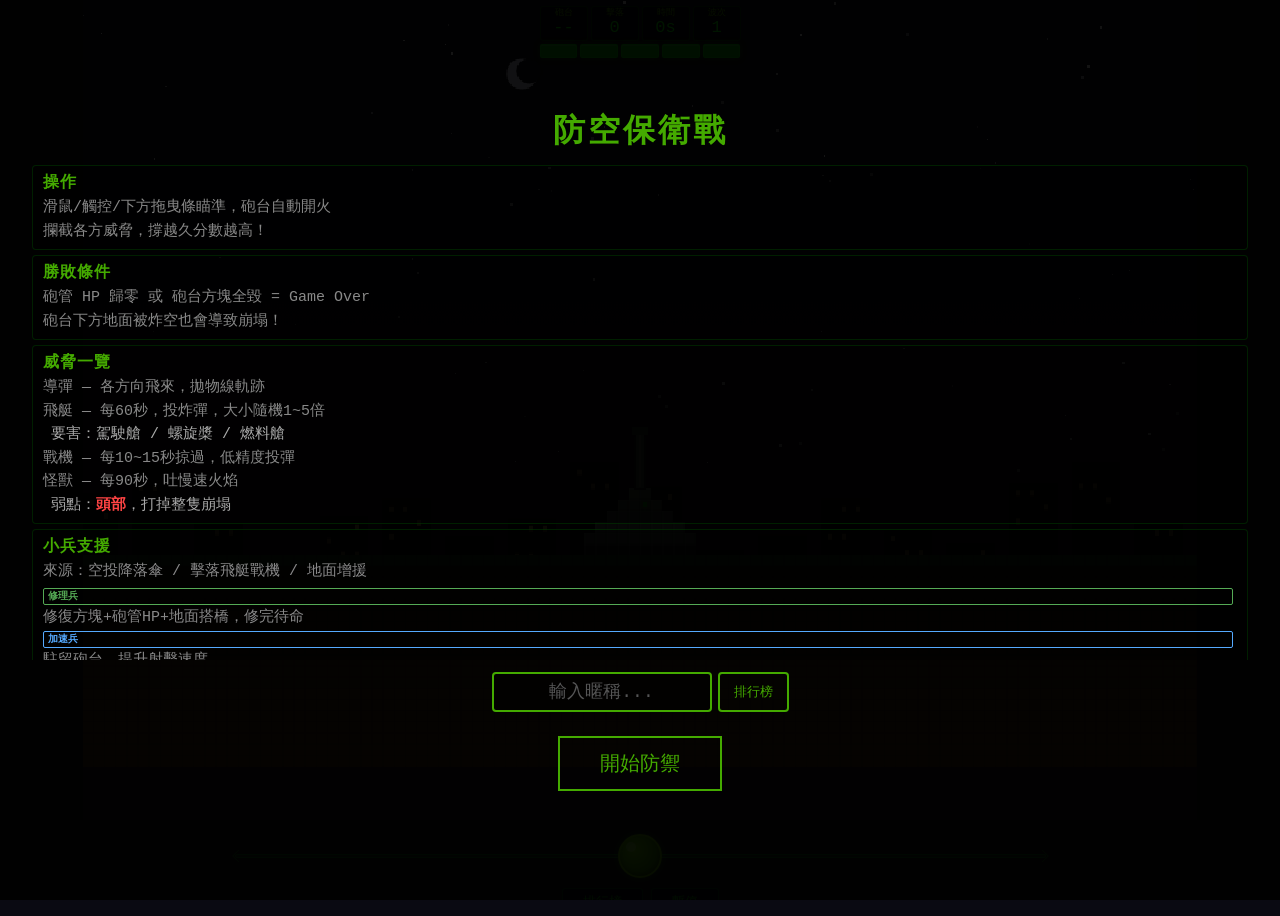
<file: index.html>
<!DOCTYPE html>
<html lang="zh-TW">
<head>
<meta charset="UTF-8">
<meta name="viewport" content="width=device-width, initial-scale=1.0, maximum-scale=1.0, minimum-scale=1.0, user-scalable=no, viewport-fit=cover">
<title>防空保衛戰 - Air Defense</title>
<link rel="stylesheet" href="css/style.css">
</head>
<body>

<div id="game-container">
<canvas id="game"></canvas>
<div id="aim-slider">
  <div id="aim-track"></div>
  <div id="aim-handle"></div>
</div>
<div id="bottom-bar">
  <button id="lb-btn" onclick="showLeaderboard()">排行榜</button>
  <button id="pause-btn" onclick="togglePause()">暫停</button>
</div>
</div>

<div id="ui-overlay">
  <div id="hud-wrap">
    <div id="hud">
      <div class="hud-card">
        <span class="hud-lbl">砲台</span>
        <span class="hud-val" id="hp">--</span>
      </div>
      <div class="hud-card">
        <span class="hud-lbl">擊落</span>
        <span class="hud-val" id="kills">0</span>
      </div>
      <div class="hud-card">
        <span class="hud-lbl">時間</span>
        <span class="hud-val"><span id="time">0</span>s</span>
      </div>
      <div class="hud-card">
        <span class="hud-lbl">波次</span>
        <span class="hud-val" id="wave">1</span>
      </div>
      <div class="hud-card" id="soldier-card" style="display:none">
        <span class="hud-lbl">小兵</span>
        <span class="hud-val" id="soldier-info"></span>
      </div>
    </div>
    <div id="barrel-hp">
      <span class="hp-cell"></span>
      <span class="hp-cell"></span>
      <span class="hp-cell"></span>
      <span class="hp-cell"></span>
      <span class="hp-cell"></span>
    </div>
  </div>
</div>

<div id="start-screen">
  <h1>防空保衛戰</h1>
  <div class="intro">
    <div class="intro-section">
      <div class="intro-title">操作</div>
      <p>滑鼠/觸控/下方拖曳條瞄準，砲台自動開火</p>
      <p>攔截各方威脅，撐越久分數越高！</p>
    </div>
    <div class="intro-section">
      <div class="intro-title">勝敗條件</div>
      <p>砲管 HP 歸零 或 砲台方塊全毀 = Game Over</p>
      <p>砲台下方地面被炸空也會導致崩塌！</p>
    </div>
    <div class="intro-section">
      <div class="intro-title">威脅一覽</div>
      <p>導彈 — 各方向飛來，拋物線軌跡</p>
      <p>飛艇 — 每60秒，投炸彈，大小隨機1~5倍</p>
      <p style="margin-left:8px;color:#aaa">要害：駕駛艙 / 螺旋槳 / 燃料艙</p>
      <p>戰機 — 每10~15秒掠過，低精度投彈</p>
      <p>怪獸 — 每90秒，吐慢速火焰</p>
      <p style="margin-left:8px;color:#aaa">弱點：<b style="color:#f44">頭部</b>，打掉整隻崩塌</p>
    </div>
    <div class="intro-section">
      <div class="intro-title">小兵支援</div>
      <p>來源：空投降落傘 / 擊落飛艇戰機 / 地面增援</p>
      <div class="intro-soldiers">
        <span class="s-tag s-repair">修理兵</span> 修復方塊+砲管HP+地面搭橋，修完待命
        <span class="s-tag s-speed">加速兵</span> 駐留砲台，提升射擊速度
        <span class="s-tag s-shotgun">散彈兵</span> 駐留砲台，增加散射子彈
      </div>
      <p>小兵越多效果越強！上限100人</p>
      <p style="color:#a88">注意：每滿10人，敵方也會等比增強</p>
    </div>
  </div>
  <div id="name-row">
    <input type="text" id="player-name" placeholder="輸入暱稱..." maxlength="12">
    <button onclick="showLeaderboard()" class="lb-side-btn">排行榜</button>
  </div>
  <button onclick="startGame()">開始防禦</button>
</div>

<div id="game-over-screen">
  <h1>砲管全毀</h1>
  <p>你的砲管被徹底摧毀了…</p>
  <p id="final-stats"></p>
  <button onclick="startGame()">再次防禦</button>
  <button onclick="showLeaderboard()">排行榜</button>
</div>

<div id="leaderboard-screen">
  <h2>排行榜</h2>
  <div id="lb-content"></div>
  <button onclick="hideLeaderboard()">關閉</button>
</div>

<!-- 核心：設定 → 狀態 → 基礎系統 → 引擎 -->
<script src="js/config.js"></script>
<script src="js/state.js"></script>
<script src="js/core/audio.js"></script>
<script src="js/core/canvas.js"></script>
<script src="js/core/input.js"></script>
<script src="js/core/engine.js"></script>

<!-- 插件：依賴順序載入 -->
<script src="js/plugins/background.js"></script>
<script src="js/plugins/terrain.js"></script>
<script src="js/plugins/turret.js"></script>
<script src="js/plugins/bullet.js"></script>
<script src="js/plugins/missile.js"></script>
<script src="js/plugins/effects.js"></script>
<script src="js/plugins/collision.js"></script>
<script src="js/plugins/wave.js"></script>
<script src="js/plugins/hud.js"></script>
<script src="js/plugins/airdrop.js"></script>
<script src="js/plugins/filler.js"></script>
<script src="js/plugins/airship.js"></script>
<script src="js/plugins/fighter.js"></script>
<script src="js/plugins/kaiju.js"></script>
<script src="js/plugins/slider.js"></script>

<!-- 入口：組裝並啟動 -->
<script src="js/main.js"></script>
</body>
</html>
</file>
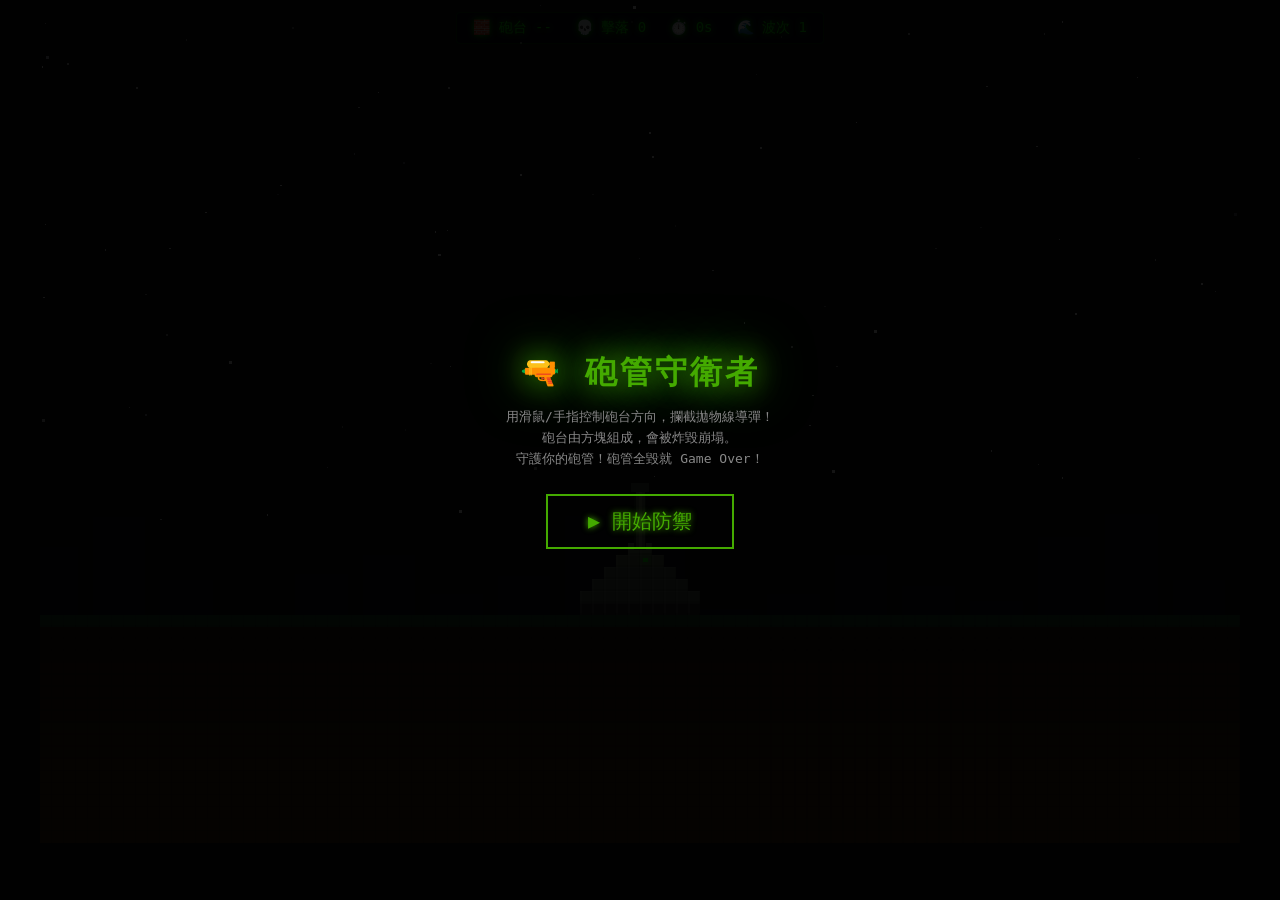
<file: barrel_defender.html>
<!DOCTYPE html>
<html lang="zh-TW">
<head>
<meta charset="UTF-8">
<meta name="viewport" content="width=device-width, initial-scale=1.0, user-scalable=no">
<title>🔫 砲管守衛者 - Barrel Defender</title>
<style>
*{margin:0;padding:0;box-sizing:border-box}
body{background:#0a0a12;overflow:hidden;touch-action:none;font-family:monospace;display:flex;justify-content:center;align-items:center;height:100vh;width:100vw}
canvas{display:block;image-rendering:pixelated;image-rendering:crisp-edges;cursor:crosshair}
#ui-overlay{position:absolute;top:0;left:0;right:0;pointer-events:none;z-index:10;display:flex;justify-content:center;padding:12px}
#hud{color:#0f0;font-family:monospace;font-size:14px;text-shadow:0 0 6px #0f0;display:flex;gap:24px;background:rgba(0,0,0,0.5);padding:6px 16px;border:1px solid rgba(0,255,0,0.2);border-radius:4px}
#game-over-screen{position:absolute;top:0;left:0;right:0;bottom:0;background:rgba(0,0,0,0.85);display:none;flex-direction:column;justify-content:center;align-items:center;z-index:20;gap:16px}
#game-over-screen h1{font-family:monospace;font-size:36px;color:#f44;text-shadow:0 0 20px #f00;letter-spacing:4px}
#game-over-screen p{color:#aaa;font-family:monospace;font-size:16px}
#game-over-screen button,#start-screen button{pointer-events:all;font-family:monospace;font-size:18px;padding:10px 32px;cursor:pointer;margin-top:12px;transition:all .2s}
#game-over-screen button{background:#222;color:#0f0;border:2px solid #0f0;text-shadow:0 0 4px #0f0}
#game-over-screen button:hover{background:#0f0;color:#000}
#start-screen{position:absolute;top:0;left:0;right:0;bottom:0;background:rgba(0,0,0,0.92);display:flex;flex-direction:column;justify-content:center;align-items:center;z-index:30;gap:12px}
#start-screen h1{font-family:monospace;font-size:32px;color:#4a0;text-shadow:0 0 30px #4a0,0 0 60px #280;letter-spacing:3px}
#start-screen .sub{color:#888;font-family:monospace;font-size:13px;max-width:420px;text-align:center;line-height:1.6}
#start-screen button{background:transparent;color:#4a0;border:2px solid #4a0;text-shadow:0 0 6px #4a0;font-size:20px;padding:12px 40px;animation:pulse-btn 1.5s infinite}
#start-screen button:hover{background:#4a0;color:#000}
@keyframes pulse-btn{0%,100%{box-shadow:0 0 10px rgba(68,170,0,.3)}50%{box-shadow:0 0 25px rgba(68,170,0,.6)}}
</style>
</head>
<body>
<canvas id="game"></canvas>
<div id="ui-overlay">
  <div id="hud">
    <span>🧱 砲台 <span id="hp">--</span></span>
    <span>💀 擊落 <span id="kills">0</span></span>
    <span>⏱️ <span id="time">0</span>s</span>
    <span>🌊 波次 <span id="wave">1</span></span>
  </div>
</div>
<div id="start-screen">
  <h1>🔫 砲管守衛者</h1>
  <p class="sub">
    用滑鼠/手指控制砲台方向，攔截拋物線導彈！<br>
    砲台由方塊組成，會被炸毀崩塌。<br>
    守護你的砲管！砲管全毀就 Game Over！
  </p>
  <button onclick="startGame()">▶ 開始防禦</button>
</div>
<div id="game-over-screen">
  <h1>砲管全毀</h1>
  <p>你的砲管被徹底摧毀了…</p>
  <p id="final-stats"></p>
  <button onclick="startGame()">🔄 再次防禦</button>
</div>

<script>
const CFG = {
  W: 800, H: 600,
  TURRET_FIRE_RATE: 300,
  BULLET_SPEED: 11,
  BULLET_SIZE: 4,
  // Missiles - all aim at center, parabolic
  MISSILE_SPAWN_RATE_INIT: 1600,
  MISSILE_SPAWN_RATE_MIN: 300,
  MISSILE_GRAVITY: 0.025,
  // Terrain
  GROUND_Y: 410,
  GROUND_DEPTH: 150,
  TILE_SIZE: 8,
  EXPLOSION_RADIUS: 32,
  WAVE_DURATION: 20000,
  // Turret block grid (75% of previous 100x60 → 75x45)
  TB_SIZE: 8,       // block size matches terrain tile
  TB_COLS: 10,      // 10 * 8 = 80px wide (was ~100)
  TB_ROWS: 6,       // 6 * 8 = 48px tall (was ~60)
};

const canvas = document.getElementById('game');
const ctx = canvas.getContext('2d');
let scaleX, scaleY;
function resizeCanvas() {
  const a = CFG.W/CFG.H;
  let w = window.innerWidth, h = window.innerHeight;
  if (w/h > a) w = h*a; else h = w/a;
  canvas.width=CFG.W; canvas.height=CFG.H;
  canvas.style.width=w+'px'; canvas.style.height=h+'px';
  scaleX=CFG.W/w; scaleY=CFG.H/h;
}
resizeCanvas();
window.addEventListener('resize', resizeCanvas);

// ===== AUDIO =====
const AudioCtx = window.AudioContext||window.webkitAudioContext;
let audioCtx;
function initAudio(){if(!audioCtx) audioCtx=new AudioCtx()}
function playSound(type){
  if(!audioCtx)return;
  const o=audioCtx.createOscillator(), g=audioCtx.createGain();
  o.connect(g);g.connect(audioCtx.destination);
  const t=audioCtx.currentTime;
  if(type==='shoot'){o.type='square';o.frequency.setValueAtTime(800,t);o.frequency.exponentialRampToValueAtTime(200,t+.05);g.gain.setValueAtTime(.08,t);g.gain.exponentialRampToValueAtTime(.001,t+.06);o.start(t);o.stop(t+.06)}
  else if(type==='explode'){o.type='sawtooth';o.frequency.setValueAtTime(150,t);o.frequency.exponentialRampToValueAtTime(30,t+.3);g.gain.setValueAtTime(.15,t);g.gain.exponentialRampToValueAtTime(.001,t+.3);o.start(t);o.stop(t+.3)}
  else if(type==='hit'){o.type='triangle';o.frequency.setValueAtTime(400,t);o.frequency.exponentialRampToValueAtTime(80,t+.15);g.gain.setValueAtTime(.12,t);g.gain.exponentialRampToValueAtTime(.001,t+.15);o.start(t);o.stop(t+.15)}
  else if(type==='turret_hit'){o.type='square';o.frequency.setValueAtTime(300,t);o.frequency.exponentialRampToValueAtTime(60,t+.15);g.gain.setValueAtTime(.12,t);g.gain.exponentialRampToValueAtTime(.001,t+.15);o.start(t);o.stop(t+.15)}
}

// ===== STATE =====
let gameState='menu';
let mouseX=CFG.W/2, mouseY=0, turretAngle=-Math.PI/2;
let bullets=[], missiles=[], particles=[], explosions=[];
let terrain=[], turretBlocks=[];
let kills=0, gameTime=0, lastFireTime=0, lastMissileTime=0;
let wave=1, waveTimer=0;
let shakeX=0, shakeY=0, shakeMag=0;
let starField=[];

// Turret origin (bottom-center of turret block grid, sits on ground)
let turretX = CFG.W/2;
let turretBaseY = CFG.GROUND_Y; // bottom of turret = top of ground

// ===== TERRAIN =====
const COLS = Math.ceil(CFG.W/CFG.TILE_SIZE);
const ROWS = Math.ceil(CFG.GROUND_DEPTH/CFG.TILE_SIZE);

function initTerrain(){
  terrain=[];
  for(let r=0;r<ROWS;r++){terrain[r]=[];for(let c=0;c<COLS;c++) terrain[r][c]=3;}
}
function getTerrainWorldY(r){return CFG.GROUND_Y+r*CFG.TILE_SIZE}

function destroyTerrain(wx,wy,radius){
  if(!terrain.length)return;
  const r2=radius*radius;
  for(let r=0;r<ROWS;r++){
    if(!terrain[r])continue;
    for(let c=0;c<COLS;c++){
      if(terrain[r][c]<=0)continue;
      const tx=c*CFG.TILE_SIZE+CFG.TILE_SIZE/2;
      const ty=getTerrainWorldY(r)+CFG.TILE_SIZE/2;
      const dx=tx-wx,dy=ty-wy,d2=dx*dx+dy*dy;
      if(d2<r2){
        const dmg=d2<r2*.3?3:d2<r2*.7?2:1;
        terrain[r][c]=Math.max(0,terrain[r][c]-dmg);
        if(terrain[r][c]<=0){
          for(let i=0;i<3;i++) particles.push({x:tx,y:ty,vx:(Math.random()-.5)*4,vy:-Math.random()*3-1,life:30+Math.random()*20,maxLife:50,color:['#5a3a1a','#7a5a2a','#4a2a0a'][Math.floor(Math.random()*3)],size:2+Math.random()*2});
        }
      }
    }
  }
}

// ===== TURRET BLOCKS =====
// Each block: { hp: 0-3, type: 'armor'|'barrel'|'dome'|'track' }
// The turret is a grid of TB_COLS x TB_ROWS blocks
// Layout blueprint (row 0 = top):
//   Row 0:        ....BB....   (barrel mount)
//   Row 1:       ...DDDD...   (dome)
//   Row 2:       ..AAAAAA..   (upper armor)
//   Row 3:       .AAAAAAAA.   (lower armor)
//   Row 4:       AAAAAAAAAA   (hull)
//   Row 5:       TTTTTTTTTT   (tracks)

function initTurretBlocks(){
  turretBlocks=[];
  const C=CFG.TB_COLS, R=CFG.TB_ROWS;
  for(let r=0;r<R;r++){
    turretBlocks[r]=[];
    for(let c=0;c<C;c++){
      turretBlocks[r][c]={hp:0,type:'empty',color:''};
    }
  }
  // Row 5 (bottom) - tracks
  for(let c=0;c<C;c++) setTB(5,c,3,'track','#2a2a2a');
  // Row 4 - hull
  for(let c=0;c<C;c++) setTB(4,c,3,'armor','#3a4a3a');
  // Row 3 - lower armor
  for(let c=1;c<C-1;c++) setTB(3,c,3,'armor','#4a5a4a');
  // Row 2 - upper armor
  for(let c=2;c<C-2;c++) setTB(2,c,3,'armor','#4a5a3a');
  // Row 1 - dome
  for(let c=3;c<C-3;c++) setTB(1,c,3,'dome','#5a6a4a');
  // Row 0 - barrel mount (center 2 blocks)
  const mid=Math.floor(C/2);
  setTB(0,mid-1,3,'barrel','#6a7a5a');
  setTB(0,mid,3,'barrel','#6a7a5a');
}

function setTB(r,c,hp,type,color){
  if(r>=0&&r<CFG.TB_ROWS&&c>=0&&c<CFG.TB_COLS)
    turretBlocks[r][c]={hp,type,color};
}

function getTurretBlockWorld(r,c){
  const tw=CFG.TB_COLS*CFG.TB_SIZE;
  const th=CFG.TB_ROWS*CFG.TB_SIZE;
  return {
    x: turretX - tw/2 + c*CFG.TB_SIZE,
    y: turretBaseY - th + r*CFG.TB_SIZE,
  };
}

function destroyTurretBlocks(wx,wy,radius){
  const r2=radius*radius;
  let destroyed=false;
  for(let r=0;r<CFG.TB_ROWS;r++){
    if(!turretBlocks[r])continue;
    for(let c=0;c<CFG.TB_COLS;c++){
      const b=turretBlocks[r][c];
      if(b.hp<=0)continue;
      const pos=getTurretBlockWorld(r,c);
      const bx=pos.x+CFG.TB_SIZE/2, by=pos.y+CFG.TB_SIZE/2;
      const dx=bx-wx, dy=by-wy, d2=dx*dx+dy*dy;
      if(d2<r2){
        const dmg=d2<r2*.3?3:d2<r2*.6?2:1;
        b.hp=Math.max(0,b.hp-dmg);
        if(b.hp<=0){
          destroyed=true;
          for(let i=0;i<4;i++) particles.push({
            x:bx,y:by,vx:(Math.random()-.5)*5,vy:-Math.random()*4-1,
            life:25+Math.random()*20,maxLife:45,
            color:b.type==='track'?'#333':b.type==='dome'?'#6a7a5a':'#4a5a3a',
            size:2+Math.random()*3,
          });
        }
      }
    }
  }
  if(destroyed) playSound('turret_hit');
  // Apply gravity to floating turret blocks
  applyTurretGravity();
}

function applyTurretGravity(){
  // From bottom-1 upward, if a block has nothing below it and it's not bottom row, it falls
  // Simple: blocks without support below become rubble (hp=0)
  for(let r=CFG.TB_ROWS-2;r>=0;r--){
    for(let c=0;c<CFG.TB_COLS;c++){
      const b=turretBlocks[r][c];
      if(b.hp<=0)continue;
      // check support: the block below, or any adjacent-below
      let hasSupport=false;
      // direct below
      if(r+1<CFG.TB_ROWS && turretBlocks[r+1][c].hp>0) hasSupport=true;
      // diagonal support
      if(!hasSupport && r+1<CFG.TB_ROWS){
        if(c>0 && turretBlocks[r+1][c-1].hp>0) hasSupport=true;
        if(c<CFG.TB_COLS-1 && turretBlocks[r+1][c+1].hp>0) hasSupport=true;
      }
      // bottom row always supported by ground (if ground exists)
      if(r===CFG.TB_ROWS-1) hasSupport=true;

      if(!hasSupport){
        // collapse this block
        b.hp=0;
        const pos=getTurretBlockWorld(r,c);
        for(let i=0;i<3;i++) particles.push({
          x:pos.x+CFG.TB_SIZE/2, y:pos.y+CFG.TB_SIZE/2,
          vx:(Math.random()-.5)*3, vy:Math.random()*2+1,
          life:20+Math.random()*15, maxLife:35,
          color:'#5a5a4a', size:2+Math.random()*2,
        });
      }
    }
  }
}

function isBarrelAlive(){
  const mid=Math.floor(CFG.TB_COLS/2);
  return (turretBlocks[0] &&
    (turretBlocks[0][mid-1].hp>0 || turretBlocks[0][mid].hp>0));
}

// ===== STARS =====
function initStars(){
  starField=[];
  for(let i=0;i<80;i++) starField.push({x:Math.random()*CFG.W,y:Math.random()*(CFG.GROUND_Y-60),size:Math.random()<.3?2:1,blink:Math.random()*Math.PI*2,speed:.02+Math.random()*.03});
}

// ===== INPUT =====
function getCanvasPos(e){const r=canvas.getBoundingClientRect();return{x:(e.clientX-r.left)*scaleX,y:(e.clientY-r.top)*scaleY}}
canvas.addEventListener('mousemove',e=>{const p=getCanvasPos(e);mouseX=p.x;mouseY=p.y});
canvas.addEventListener('touchmove',e=>{e.preventDefault();const p=getCanvasPos(e.touches[0]);mouseX=p.x;mouseY=p.y},{passive:false});
canvas.addEventListener('touchstart',e=>{e.preventDefault();const p=getCanvasPos(e.touches[0]);mouseX=p.x;mouseY=p.y},{passive:false});

// ===== GAME LOGIC =====
function fireBullet(now){
  if(now-lastFireTime<CFG.TURRET_FIRE_RATE)return;
  if(!isBarrelAlive())return;
  lastFireTime=now;

  // barrel tip position
  const mid=Math.floor(CFG.TB_COLS/2);
  const bpos=getTurretBlockWorld(0,mid);
  const originX=bpos.x;
  const originY=bpos.y+CFG.TB_SIZE/2;

  const dx=mouseX-originX, dy=mouseY-originY;
  if(dx*dx+dy*dy<1)return;
  const angle=Math.atan2(dy,dx);
  turretAngle=angle;

  const mDist=40;
  const mx=originX+Math.cos(angle)*mDist;
  const my=originY+Math.sin(angle)*mDist;

  bullets.push({x:mx,y:my,vx:Math.cos(angle)*CFG.BULLET_SPEED,vy:Math.sin(angle)*CFG.BULLET_SPEED,life:80});
  for(let i=0;i<5;i++){
    const sp=(Math.random()-.5)*.4;
    particles.push({x:mx,y:my,vx:Math.cos(angle+sp)*(3+Math.random()*3),vy:Math.sin(angle+sp)*(3+Math.random()*3),life:5+Math.random()*4,maxLife:9,color:i<3?'#ff0':'#fa0',size:2});
  }
  playSound('shoot');
}

function spawnMissile(now){
  const rate=Math.max(CFG.MISSILE_SPAWN_RATE_MIN,CFG.MISSILE_SPAWN_RATE_INIT-(wave-1)*160);
  if(now-lastMissileTime<rate)return;
  lastMissileTime=now;

  const count=wave>=4?(wave>=7?3:2):1;
  for(let i=0;i<count;i++){
    // Spawn from left or right edge, high up
    const fromLeft=Math.random()<.5;
    const sx=fromLeft? -10 : CFG.W+10;
    const sy=20+Math.random()*80;

    // Target: center ground area (very accurate)
    const targetX=CFG.W/2 + (Math.random()-.5)*40;  // ±20px from center
    const targetY=CFG.GROUND_Y;

    // Calculate parabolic launch velocity
    const dx=targetX-sx;
    const dy=targetY-sy;
    // Time to reach target (controls arc height)
    const flightTime=90+Math.random()*40; // frames
    // vx = dx/t, vy = (dy - 0.5*g*t^2)/t
    const vx=dx/flightTime;
    const vy=(dy - .5*CFG.MISSILE_GRAVITY*flightTime*flightTime)/flightTime;

    missiles.push({
      x:sx, y:sy,
      vx: vx,
      vy: vy,
      alive:true,
      trail:[],
    });
  }
}

function createExplosion(x,y){
  explosions.push({x,y,radius:CFG.EXPLOSION_RADIUS,life:20,maxLife:20});
  for(let i=0;i<24;i++){
    const a=Math.random()*Math.PI*2, sp=1+Math.random()*4;
    particles.push({x,y,vx:Math.cos(a)*sp,vy:Math.sin(a)*sp-1,life:20+Math.random()*30,maxLife:50,
      color:['#f80','#f40','#fa0','#ff0'][Math.floor(Math.random()*4)],
      size:2+Math.random()*3});
  }
  shakeMag=6;
  destroyTerrain(x,y,CFG.EXPLOSION_RADIUS);
  destroyTurretBlocks(x,y,CFG.EXPLOSION_RADIUS);
  playSound('explode');
}

function checkBulletMissileCollision(){
  for(let bi=bullets.length-1;bi>=0;bi--){
    const b=bullets[bi];
    for(let mi=missiles.length-1;mi>=0;mi--){
      const m=missiles[mi];
      if(!m.alive)continue;
      const dx=b.x-m.x,dy=b.y-m.y;
      if(dx*dx+dy*dy<14*14){
        m.alive=false;b.life=0;kills++;
        explosions.push({x:m.x,y:m.y,radius:20,life:15,maxLife:15});
        for(let i=0;i<12;i++){
          const a=Math.random()*Math.PI*2,sp=1+Math.random()*3;
          particles.push({x:m.x,y:m.y,vx:Math.cos(a)*sp,vy:Math.sin(a)*sp-1,life:15+Math.random()*20,maxLife:35,color:['#f80','#fa0','#ff0'][Math.floor(Math.random()*3)],size:2+Math.random()*2});
        }
        shakeMag=3;
        playSound('hit');break;
      }
    }
  }
}

function checkMissileGround(){
  for(let i=missiles.length-1;i>=0;i--){
    const m=missiles[i];
    if(!m.alive)continue;

    // Check turret block collision
    let hitTurret=false;
    for(let r=0;r<CFG.TB_ROWS&&!hitTurret;r++){
      if(!turretBlocks[r])continue;
      for(let c=0;c<CFG.TB_COLS;c++){
        if(turretBlocks[r][c].hp<=0)continue;
        const pos=getTurretBlockWorld(r,c);
        if(m.x>=pos.x&&m.x<=pos.x+CFG.TB_SIZE&&m.y>=pos.y&&m.y<=pos.y+CFG.TB_SIZE){
          m.alive=false;
          createExplosion(m.x,m.y);
          hitTurret=true;break;
        }
      }
    }
    if(hitTurret){
      if(!isBarrelAlive()) gameOver();
      continue;
    }

    // Terrain collision
    const col=Math.floor(m.x/CFG.TILE_SIZE);
    if(col>=0&&col<COLS&&terrain.length){
      for(let r=0;r<ROWS;r++){
        if(!terrain[r])continue;
        if(terrain[r][col]>0){
          if(m.y>=getTerrainWorldY(r)){
            m.alive=false;
            createExplosion(m.x,m.y);
            // Check if explosion killed barrel
            if(!isBarrelAlive()) gameOver();
            break;
          }
        }
      }
    }

    // Off screen
    if(m.alive&&m.y>CFG.H+40) m.alive=false;
  }
}

function gameOver(){
  gameState='gameover';
  document.getElementById('game-over-screen').style.display='flex';
  document.getElementById('final-stats').textContent=
    `擊落 ${kills} 枚導彈 | 存活 ${Math.floor(gameTime/1000)} 秒 | 抵達波次 ${wave}`;
}

// ===== UPDATE =====
let lastTime=0;
function update(now){
  if(gameState!=='playing')return;
  const dt=now-lastTime;
  lastTime=now;
  gameTime+=dt;
  waveTimer+=dt;
  if(waveTimer>CFG.WAVE_DURATION){waveTimer=0;wave++}

  fireBullet(now);
  spawnMissile(now);

  // Bullets
  for(let i=bullets.length-1;i>=0;i--){
    const b=bullets[i];
    b.x+=b.vx;b.y+=b.vy;b.life--;
    if(b.life<=0||b.x<-20||b.x>CFG.W+20||b.y<-20||b.y>CFG.H+20) bullets.splice(i,1);
  }

  // Missiles - parabolic (gravity)
  for(let i=missiles.length-1;i>=0;i--){
    const m=missiles[i];
    if(!m.alive){missiles.splice(i,1);continue}
    m.vy+=CFG.MISSILE_GRAVITY; // gravity!
    m.x+=m.vx;
    m.y+=m.vy;
    m.trail.push({x:m.x,y:m.y,life:18});
    if(m.trail.length>18)m.trail.shift();
    for(let t of m.trail)t.life--;
    m.trail=m.trail.filter(t=>t.life>0);
  }

  checkBulletMissileCollision();
  checkMissileGround();

  // Particles
  for(let i=particles.length-1;i>=0;i--){
    const p=particles[i];
    p.x+=p.vx;p.y+=p.vy;p.vy+=.08;p.vx*=.98;p.life--;
    if(p.life<=0)particles.splice(i,1);
  }
  for(let i=explosions.length-1;i>=0;i--){
    explosions[i].life--;
    if(explosions[i].life<=0)explosions.splice(i,1);
  }

  if(shakeMag>0){
    shakeX=(Math.random()-.5)*shakeMag;
    shakeY=(Math.random()-.5)*shakeMag;
    shakeMag*=.85;
    if(shakeMag<.5){shakeMag=0;shakeX=0;shakeY=0}
  }

  // HUD - count alive turret blocks
  let aliveBlocks=0, totalBlocks=0;
  for(let r=0;r<CFG.TB_ROWS;r++){if(!turretBlocks[r])continue;for(let c=0;c<CFG.TB_COLS;c++){if(turretBlocks[r][c].type!=='empty'){totalBlocks++;if(turretBlocks[r][c].hp>0)aliveBlocks++}}}
  document.getElementById('hp').textContent=aliveBlocks+'/'+totalBlocks;
  document.getElementById('kills').textContent=kills;
  document.getElementById('time').textContent=Math.floor(gameTime/1000);
  document.getElementById('wave').textContent=wave;
}

// ===== DRAW =====
function draw(now){
  ctx.save();
  ctx.translate(shakeX,shakeY);
  ctx.fillStyle='#080810';
  ctx.fillRect(-10,-10,CFG.W+20,CFG.H+20);

  // Stars
  for(const s of starField){
    s.blink+=s.speed;
    ctx.fillStyle=`rgba(255,255,255,${.3+.7*Math.abs(Math.sin(s.blink))})`;
    ctx.fillRect(Math.floor(s.x),Math.floor(s.y),s.size,s.size);
  }

  // City silhouette
  ctx.fillStyle='#0c0c18';
  for(let i=0;i<20;i++){
    const bx=i*45-10, bh=30+Math.sin(i*1.7)*25+Math.cos(i*.8)*15;
    ctx.fillRect(bx,CFG.GROUND_Y-bh,35,bh);
  }

  // Terrain
  for(let r=0;r<ROWS;r++){
    if(!terrain[r])continue;
    for(let c=0;c<COLS;c++){
      const hp=terrain[r][c];
      if(hp<=0)continue;
      const tx=c*CFG.TILE_SIZE,ty=getTerrainWorldY(r);
      if(r===0){ctx.fillStyle=['#1a3a1a','#2a4a1a','#1a4a2a'][hp-1]||'#1a3a1a'}
      else{const d=r/ROWS,br=hp/3;ctx.fillStyle=`rgb(${Math.floor((40+d*30)*br)},${Math.floor((25+d*15)*br)},${Math.floor(10*br)})`}
      ctx.fillRect(tx,ty,CFG.TILE_SIZE,CFG.TILE_SIZE);
      ctx.fillStyle='rgba(0,0,0,.15)';
      ctx.fillRect(tx+CFG.TILE_SIZE-1,ty,1,CFG.TILE_SIZE);
      ctx.fillRect(tx,ty+CFG.TILE_SIZE-1,CFG.TILE_SIZE,1);
    }
  }

  // Turret blocks
  drawTurretBlocks(now);

  // Barrel (drawn if alive)
  if(isBarrelAlive()) drawBarrel(now);

  // Bullets
  ctx.shadowColor='#ff0';ctx.shadowBlur=5;
  for(const b of bullets){ctx.fillStyle='#ff0';ctx.fillRect(Math.floor(b.x)-2,Math.floor(b.y)-2,CFG.BULLET_SIZE,CFG.BULLET_SIZE)}
  ctx.shadowBlur=0;

  // Missile trails
  for(const m of missiles){
    if(!m.alive)continue;
    for(const t of m.trail){
      const a=t.life/18*.5;
      ctx.fillStyle=`rgba(255,80,20,${a})`;
      ctx.fillRect(Math.floor(t.x)-1,Math.floor(t.y)-1,3,3);
    }
  }

  // Missiles
  for(const m of missiles){
    if(!m.alive)continue;
    const a=Math.atan2(m.vy,m.vx);
    ctx.save();ctx.translate(Math.floor(m.x),Math.floor(m.y));ctx.rotate(a);
    // body
    ctx.fillStyle='#c33';ctx.fillRect(-7,-3,14,6);
    // nose
    ctx.fillStyle='#f66';ctx.fillRect(6,-2,4,4);
    // fins
    ctx.fillStyle='#933';ctx.fillRect(-7,-5,3,2);ctx.fillRect(-7,3,3,2);
    // engine
    ctx.fillStyle='#fa0';ctx.fillRect(-9,-2,2,4);
    ctx.restore();
  }

  // Explosions
  for(const e of explosions){
    const t=1-e.life/e.maxLife, r=e.radius*(.3+t*.7);
    const g=ctx.createRadialGradient(e.x,e.y,0,e.x,e.y,r);
    g.addColorStop(0,`rgba(255,200,50,${.6*(1-t)})`);
    g.addColorStop(.4,`rgba(255,100,20,${.4*(1-t)})`);
    g.addColorStop(1,'rgba(255,50,0,0)');
    ctx.fillStyle=g;ctx.beginPath();ctx.arc(e.x,e.y,r,0,Math.PI*2);ctx.fill();
    if(t<.3){ctx.fillStyle=`rgba(255,255,200,${.8*(1-t/.3)})`;ctx.beginPath();ctx.arc(e.x,e.y,r*.3,0,Math.PI*2);ctx.fill()}
  }

  // Particles
  for(const p of particles){
    ctx.globalAlpha=p.life/p.maxLife;
    ctx.fillStyle=p.color;
    ctx.fillRect(Math.floor(p.x),Math.floor(p.y),p.size,p.size);
  }
  ctx.globalAlpha=1;

  // Crosshair
  if(gameState==='playing'){
    ctx.strokeStyle='rgba(0,255,0,.6)';ctx.lineWidth=1;
    const cx2=Math.floor(mouseX),cy2=Math.floor(mouseY);
    ctx.beginPath();
    ctx.moveTo(cx2-10,cy2);ctx.lineTo(cx2-4,cy2);
    ctx.moveTo(cx2+4,cy2);ctx.lineTo(cx2+10,cy2);
    ctx.moveTo(cx2,cy2-10);ctx.lineTo(cx2,cy2-4);
    ctx.moveTo(cx2,cy2+4);ctx.lineTo(cx2,cy2+10);
    ctx.stroke();
    ctx.fillStyle='rgba(0,255,0,.8)';ctx.fillRect(cx2,cy2,1,1);
  }

  // Warnings
  // Barrel destroyed warning
  if(!isBarrelAlive()&&gameState==='playing'){
    ctx.fillStyle='rgba(255,0,0,.15)';ctx.fillRect(0,0,CFG.W,CFG.H);
    ctx.fillStyle='#f44';ctx.font='bold 20px monospace';ctx.textAlign='center';
    ctx.fillText('⚠ 砲管被摧毀！',CFG.W/2,80);
  }

  ctx.restore();
}

function drawTurretBlocks(now){
  for(let r=0;r<CFG.TB_ROWS;r++){
    if(!turretBlocks[r])continue;
    for(let c=0;c<CFG.TB_COLS;c++){
      const b=turretBlocks[r][c];
      if(b.hp<=0)continue;
      const pos=getTurretBlockWorld(r,c);
      const S=CFG.TB_SIZE;

      // Color based on HP (darker = more damaged)
      const hpFactor=b.hp/3;
      let baseR,baseG,baseB;
      if(b.type==='track'){baseR=42;baseG=42;baseB=42}
      else if(b.type==='dome'){baseR=90;baseG=106;baseB=74}
      else if(b.type==='barrel'){baseR=106;baseG=122;baseB=90}
      else{baseR=74;baseG=90;baseB=74} // armor

      const cr=Math.floor(baseR*hpFactor);
      const cg=Math.floor(baseG*hpFactor);
      const cb=Math.floor(baseB*hpFactor);
      ctx.fillStyle=`rgb(${cr},${cg},${cb})`;
      ctx.fillRect(pos.x,pos.y,S,S);

      // Grid lines
      ctx.fillStyle='rgba(0,0,0,.2)';
      ctx.fillRect(pos.x+S-1,pos.y,1,S);
      ctx.fillRect(pos.x,pos.y+S-1,S,1);

      // Highlight for full HP
      if(b.hp===3){
        ctx.fillStyle='rgba(255,255,255,.08)';
        ctx.fillRect(pos.x,pos.y,S,1);
        ctx.fillRect(pos.x,pos.y,1,S);
      }
    }
  }

  // Status indicator on dome (if dome exists)
  const mid=Math.floor(CFG.TB_COLS/2);
  if(turretBlocks[1]&&turretBlocks[1][mid]&&turretBlocks[1][mid].hp>0){
    const pos=getTurretBlockWorld(1,mid);
    const alive=isBarrelAlive();
    ctx.fillStyle=alive?'#0f0':'#f00';
    ctx.shadowColor=alive?'#0f0':'#f00';ctx.shadowBlur=4;
    ctx.fillRect(pos.x+2,pos.y+2,3,3);
    ctx.shadowBlur=0;
  }
}

function drawBarrel(now){
  const mid=Math.floor(CFG.TB_COLS/2);
  // Find barrel block position
  const bpos=getTurretBlockWorld(0,mid);
  const originX=bpos.x;
  const originY=bpos.y+CFG.TB_SIZE/2;

  const barrelLen=38;
  const bx=originX+Math.cos(turretAngle)*barrelLen;
  const by=originY+Math.sin(turretAngle)*barrelLen;

  // Shadow
  ctx.strokeStyle='#1a2a1a';ctx.lineWidth=8;
  ctx.beginPath();ctx.moveTo(originX,originY+1);ctx.lineTo(bx,by+1);ctx.stroke();
  // Main
  ctx.strokeStyle='#5a6a4a';ctx.lineWidth=6;
  ctx.beginPath();ctx.moveTo(originX,originY);ctx.lineTo(bx,by);ctx.stroke();
  // Highlight
  ctx.strokeStyle='#7a8a6a';ctx.lineWidth=2;
  ctx.beginPath();ctx.moveTo(originX,originY-1);ctx.lineTo(bx,by-1);ctx.stroke();

  // Muzzle brake
  const mx=originX+Math.cos(turretAngle)*(barrelLen+3);
  const my=originY+Math.sin(turretAngle)*(barrelLen+3);
  ctx.save();ctx.translate(mx,my);ctx.rotate(turretAngle);
  ctx.fillStyle='#3a4a3a';ctx.fillRect(-3,-6,6,12);
  ctx.restore();
}

// ===== LOOP =====
function gameLoop(now){update(now);draw(now);requestAnimationFrame(gameLoop)}

function startGame(){
  initAudio();gameState='playing';
  bullets=[];missiles=[];particles=[];explosions=[];
  kills=0;gameTime=0;lastFireTime=0;lastMissileTime=0;
  wave=1;waveTimer=0;shakeMag=0;shakeX=0;shakeY=0;
  lastTime=performance.now();
  turretX=CFG.W/2;turretBaseY=CFG.GROUND_Y;
  initTerrain();initTurretBlocks();initStars();
  document.getElementById('start-screen').style.display='none';
  document.getElementById('game-over-screen').style.display='none';
}

initTerrain();initTurretBlocks();initStars();
requestAnimationFrame(gameLoop);
</script>
</body>
</html>
</file>
<file: css/style.css>
* {
  margin: 0;
  padding: 0;
  box-sizing: border-box;
  -webkit-touch-callout: none;
  -webkit-user-select: none;
  user-select: none;
}

html {
  touch-action: manipulation;
  -ms-touch-action: manipulation;
  overflow: hidden;
  position: fixed;
  width: 100%;
  height: 100%;
}

body {
  background: #0a0a12;
  overflow: hidden;
  touch-action: none;
  -webkit-touch-callout: none;
  -webkit-text-size-adjust: 100%;
  font-family: monospace;
  display: flex;
  justify-content: center;
  align-items: center;
  height: 100vh;
  height: 100dvh;
  width: 100vw;
  position: fixed;
  overscroll-behavior: none;
}

canvas {
  display: block;
  image-rendering: pixelated;
  image-rendering: crisp-edges;
  cursor: crosshair;
}

/* === HUD Cards === */
#ui-overlay {
  position: absolute;
  top: 0;
  left: 0;
  right: 0;
  pointer-events: none;
  z-index: 10;
  display: flex;
  justify-content: center;
  padding: 6px;
}

#hud-wrap {
  display: flex;
  flex-direction: column;
  gap: 3px;
  max-width: 98vw;
}

#hud {
  display: flex;
  flex-wrap: wrap;
  justify-content: center;
  gap: 3px;
}

.hud-card {
  background: rgba(0, 0, 0, 0.65);
  border: 1px solid rgba(0, 255, 0, 0.2);
  border-radius: 3px;
  padding: 2px 8px;
  display: flex;
  flex-direction: column;
  align-items: center;
  min-width: 48px;
}

.hud-lbl {
  font-family: monospace;
  font-size: 9px;
  color: #4a0;
  line-height: 1;
}

.hud-val {
  font-family: monospace;
  font-size: clamp(13px, 3.5vw, 17px);
  color: #0f0;
  line-height: 1.2;
}

/* === Barrel HP Bar === */
#barrel-hp {
  display: flex;
  gap: 3px;
}

.hp-cell {
  flex: 1;
  height: 14px;
  background: #0b0;
  border: 1px solid rgba(0, 255, 0, 0.4);
  border-radius: 2px;
  box-shadow: 0 0 6px rgba(0, 255, 0, 0.3), inset 0 1px 0 rgba(255, 255, 255, 0.15);
  transition: all 0.3s;
}

.hp-cell.empty {
  background: rgba(255, 0, 0, 0.08);
  border-color: rgba(255, 0, 0, 0.2);
  box-shadow: none;
}

.hp-cell.warn {
  background: #a80;
  border-color: rgba(255, 170, 0, 0.5);
  box-shadow: 0 0 6px rgba(255, 170, 0, 0.3), inset 0 1px 0 rgba(255, 255, 255, 0.15);
}

.hp-cell.crit {
  background: #c00;
  border-color: rgba(255, 0, 0, 0.5);
  box-shadow: 0 0 8px rgba(255, 0, 0, 0.4), inset 0 1px 0 rgba(255, 255, 255, 0.1);
  animation: hp-pulse 0.8s infinite;
}

@keyframes hp-pulse {
  0%, 100% { opacity: 1; }
  50% { opacity: 0.6; }
}

/* === Game Over === */
#game-over-screen {
  position: absolute;
  top: 0; left: 0; right: 0; bottom: 0;
  background: rgba(0, 0, 0, 0.85);
  display: none;
  flex-direction: column;
  justify-content: center;
  align-items: center;
  z-index: 20;
  gap: 16px;
}

#game-over-screen h1 {
  font-family: monospace;
  font-size: 36px;
  color: #f44;
  letter-spacing: 4px;
}

#game-over-screen p {
  color: #aaa;
  font-family: monospace;
  font-size: 16px;
}

/* === Start Screen === */
#start-screen {
  position: absolute;
  top: 0; left: 0; right: 0; bottom: 0;
  background: rgba(0, 0, 0, 0.92);
  display: flex;
  flex-direction: column;
  justify-content: center;
  align-items: center;
  z-index: 30;
  gap: 12px;
}

#start-screen h1 {
  font-family: monospace;
  font-size: 32px;
  color: #4a0;
  letter-spacing: 3px;
}

/* === Start Screen Instructions === */
.intro {
  width: 95%;
  max-width: 96vw;
  max-height: 55vh;
  overflow-y: auto;
  display: flex;
  flex-direction: column;
  gap: 5px;
}

.intro-section {
  background: rgba(0, 0, 0, 0.5);
  border: 1px solid rgba(0, 255, 0, 0.12);
  border-radius: 4px;
  padding: 5px 10px;
  font-family: monospace;
  font-size: clamp(12px, 2.8vw, 15px);
  color: #888;
  line-height: 1.5;
  white-space: nowrap;
}

.intro-section p { margin: 1px 0; }

.intro-title {
  color: #4a0;
  font-size: clamp(13px, 3vw, 16px);
  font-weight: bold;
  margin-bottom: 2px;
  letter-spacing: 1px;
}

.intro-soldiers {
  display: flex;
  flex-direction: column;
  gap: 2px;
  margin: 4px 0;
}

.s-tag {
  display: inline-block;
  padding: 0 4px;
  border-radius: 2px;
  font-size: 10px;
  font-weight: bold;
  margin-right: 4px;
}

.s-repair  { color: #5a5; border: 1px solid #5a5; }
.s-speed   { color: #5af; border: 1px solid #5af; }
.s-shotgun { color: #fa5; border: 1px solid #fa5; }

/* === Nickname Input === */
#player-name {
  font-family: monospace;
  font-size: 18px;
  padding: 8px 16px;
  background: rgba(0, 0, 0, 0.6);
  color: #0f0;
  border: 2px solid #4a0;
  border-radius: 4px;
  text-align: center;
  outline: none;
  width: 220px;
}

#player-name::placeholder { color: #555; }
#player-name:focus { border-color: #0f0; box-shadow: 0 0 10px rgba(0, 255, 0, 0.3); }

#name-row {
  display: flex;
  gap: 6px;
  align-items: stretch;
}

.lb-side-btn {
  font-family: monospace;
  font-size: 13px !important;
  padding: 0 14px !important;
  background: rgba(0, 0, 0, 0.5);
  color: #4a0;
  border: 2px solid #4a0;
  border-radius: 4px;
  cursor: pointer;
  animation: none !important;
  white-space: nowrap;
  margin: 0 !important;
}

.lb-side-btn:hover { background: #4a0; color: #000; }

/* === Bottom Bar (below slider) === */
#bottom-bar {
  display: flex;
  gap: 8px;
  margin-top: 4px;
}

#bottom-bar button {
  font-family: monospace;
  font-size: 13px;
  padding: 4px 20px;
  background: rgba(0, 0, 0, 0.5);
  color: rgba(0, 255, 0, 0.6);
  border: 1px solid rgba(0, 255, 0, 0.2);
  border-radius: 3px;
  cursor: pointer;
  transition: all 0.2s;
}

#bottom-bar button:hover { color: #0f0; border-color: #0f0; background: rgba(0, 255, 0, 0.08); }

/* === Leaderboard Modal === */
#leaderboard-screen {
  position: absolute;
  top: 0; left: 0; right: 0; bottom: 0;
  background: rgba(0, 0, 0, 0.92);
  display: none;
  flex-direction: column;
  justify-content: center;
  align-items: center;
  z-index: 40;
  gap: 16px;
}

#leaderboard-screen h2 {
  font-family: monospace;
  font-size: 24px;
  color: #0f0;
  letter-spacing: 3px;
}

#lb-content {
  width: 90%;
  max-width: 400px;
  max-height: 300px;
  overflow-y: auto;
}

#lb-content table {
  width: 100%;
  color: #0f0;
  font-family: monospace;
  font-size: 14px;
  border-collapse: collapse;
}

#lb-content th {
  color: #4a0;
  border-bottom: 1px solid #4a0;
  padding: 4px 8px;
  text-align: left;
}

#lb-content td {
  padding: 4px 8px;
  border-bottom: 1px solid rgba(0, 255, 0, 0.1);
}

#lb-content tr:first-child td { color: #ff0; }

#leaderboard-screen button {
  pointer-events: all;
  font-family: monospace;
  font-size: 16px;
  padding: 8px 28px;
  background: #222;
  color: #0f0;
  border: 2px solid #0f0;
  cursor: pointer;
  transition: all 0.2s;
}

#leaderboard-screen button:hover { background: #0f0; color: #000; }

/* === Shared Button Styles === */
#game-over-screen button,
#start-screen button {
  pointer-events: all;
  font-family: monospace;
  font-size: 18px;
  padding: 10px 32px;
  cursor: pointer;
  margin-top: 12px;
  transition: all 0.2s;
}

#game-over-screen button {
  background: #222;
  color: #0f0;
  border: 2px solid #0f0;
}

#game-over-screen button:hover {
  background: #0f0;
  color: #000;
}

#start-screen button {
  background: transparent;
  color: #4a0;
  border: 2px solid #4a0;
  font-size: 20px;
  padding: 12px 40px;
  animation: pulse-btn 1.5s infinite;
}

#start-screen button:hover {
  background: #4a0;
  color: #000;
}

@keyframes pulse-btn {
  0%, 100% { box-shadow: 0 0 10px rgba(68, 170, 0, 0.3); }
  50% { box-shadow: 0 0 25px rgba(68, 170, 0, 0.6); }
}

/* === Aim Slider === */
#game-container {
  display: flex;
  flex-direction: column;
  align-items: center;
}

#aim-slider {
  position: relative;
  height: 56px;
  margin-top: 8px;
  touch-action: none;
  user-select: none;
  -webkit-user-select: none;
}

#aim-track {
  position: absolute;
  top: 50%;
  left: 12px;
  right: 12px;
  height: 4px;
  transform: translateY(-50%);
  background: rgba(0, 255, 0, 0.1);
  border: 1px solid rgba(0, 255, 0, 0.25);
  border-radius: 2px;
}

#aim-track::before,
#aim-track::after {
  content: '';
  position: absolute;
  top: 50%;
  width: 8px;
  height: 8px;
  border: 1px solid rgba(0, 255, 0, 0.3);
  transform: translateY(-50%) rotate(45deg);
}

#aim-track::before { left: -2px; border-right: none; border-top: none; }
#aim-track::after  { right: -2px; border-left: none; border-bottom: none; }

#aim-handle {
  position: absolute;
  top: 50%;
  left: 50%;
  width: 44px;
  height: 44px;
  transform: translate(-50%, -50%);
  border-radius: 50%;
  background: radial-gradient(circle at 35% 35%, #6c0 0%, #380 60%, #1a3a0a 100%);
  border: 2px solid #5a0;
  box-shadow: 0 0 10px rgba(68, 170, 0, 0.4), inset 0 -2px 4px rgba(0, 0, 0, 0.3);
  cursor: grab;
  touch-action: none;
  transition: box-shadow 0.15s;
}

#aim-handle:active {
  cursor: grabbing;
  box-shadow: 0 0 20px rgba(68, 170, 0, 0.7), inset 0 -2px 4px rgba(0, 0, 0, 0.3);
}

#aim-handle::after {
  content: '';
  position: absolute;
  top: 6px;
  left: 6px;
  width: 10px;
  height: 10px;
  border-radius: 50%;
  background: rgba(255, 255, 255, 0.2);
}
</file>
